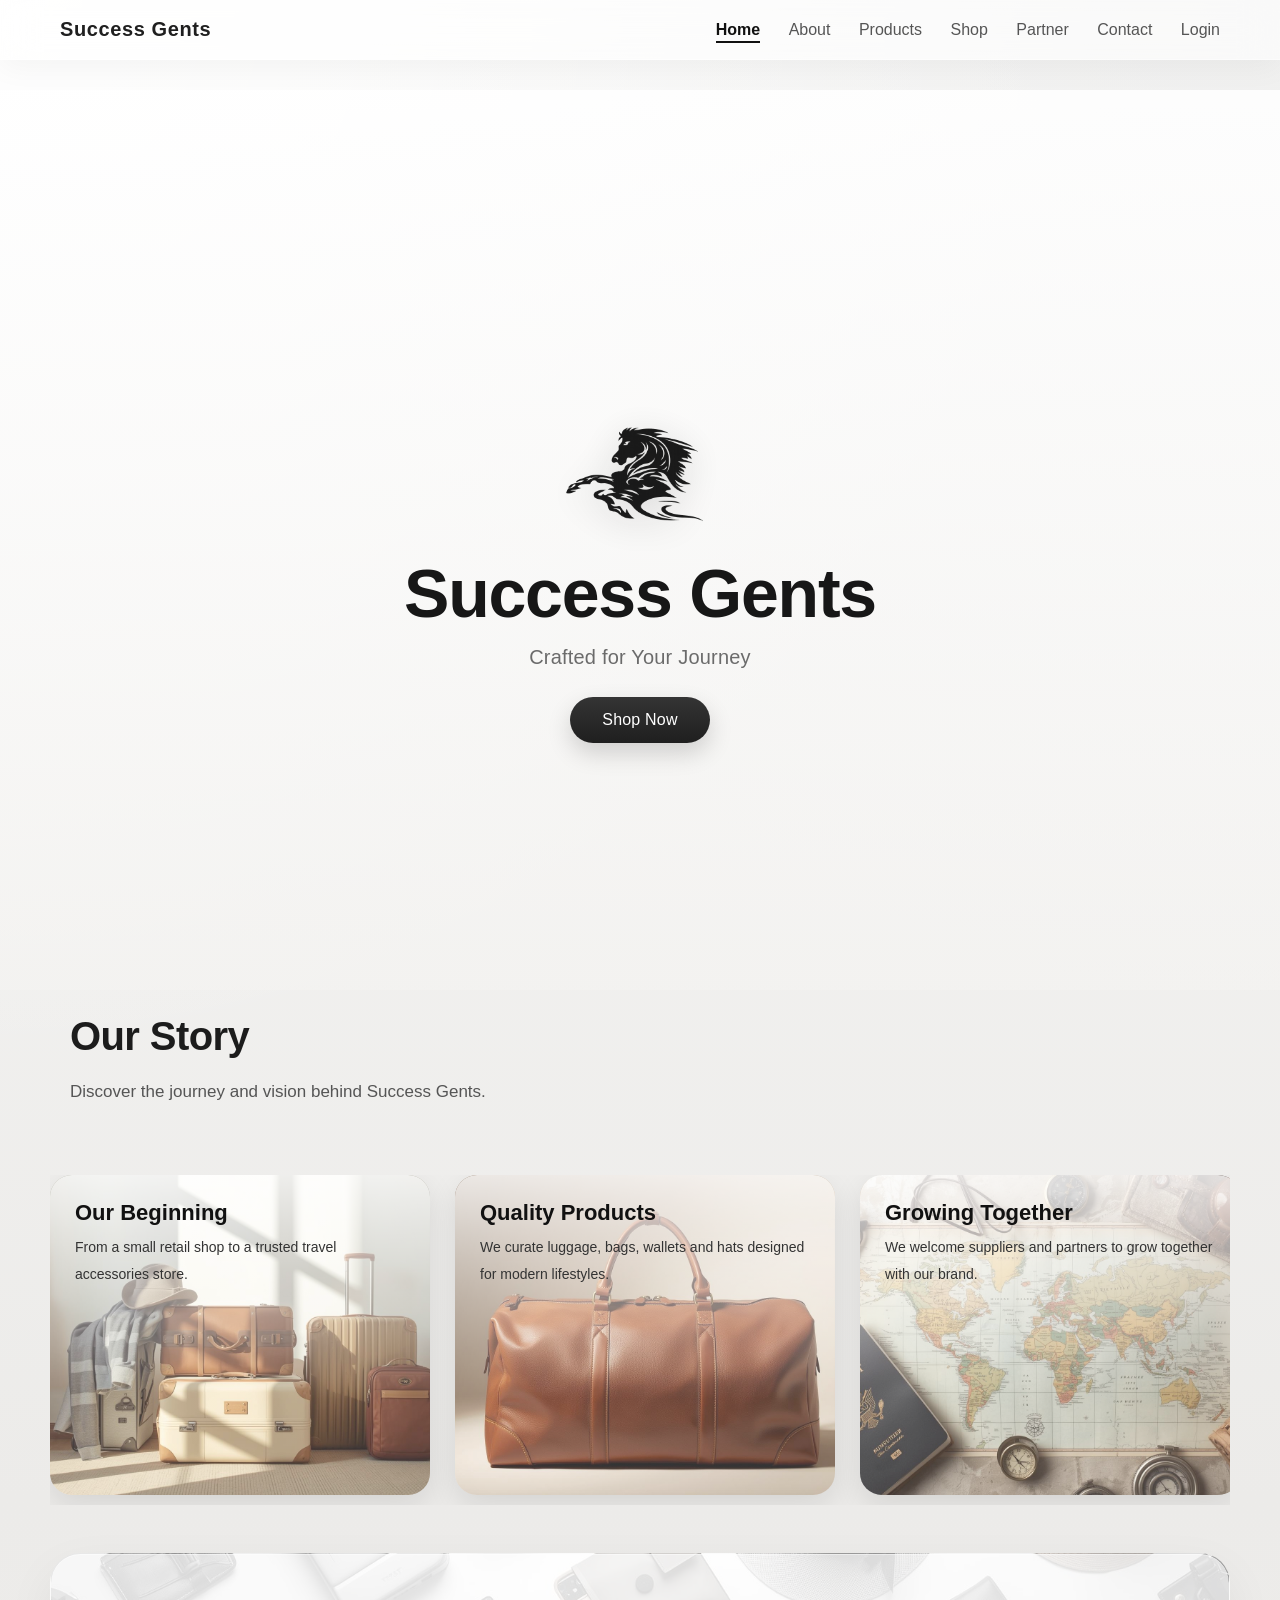
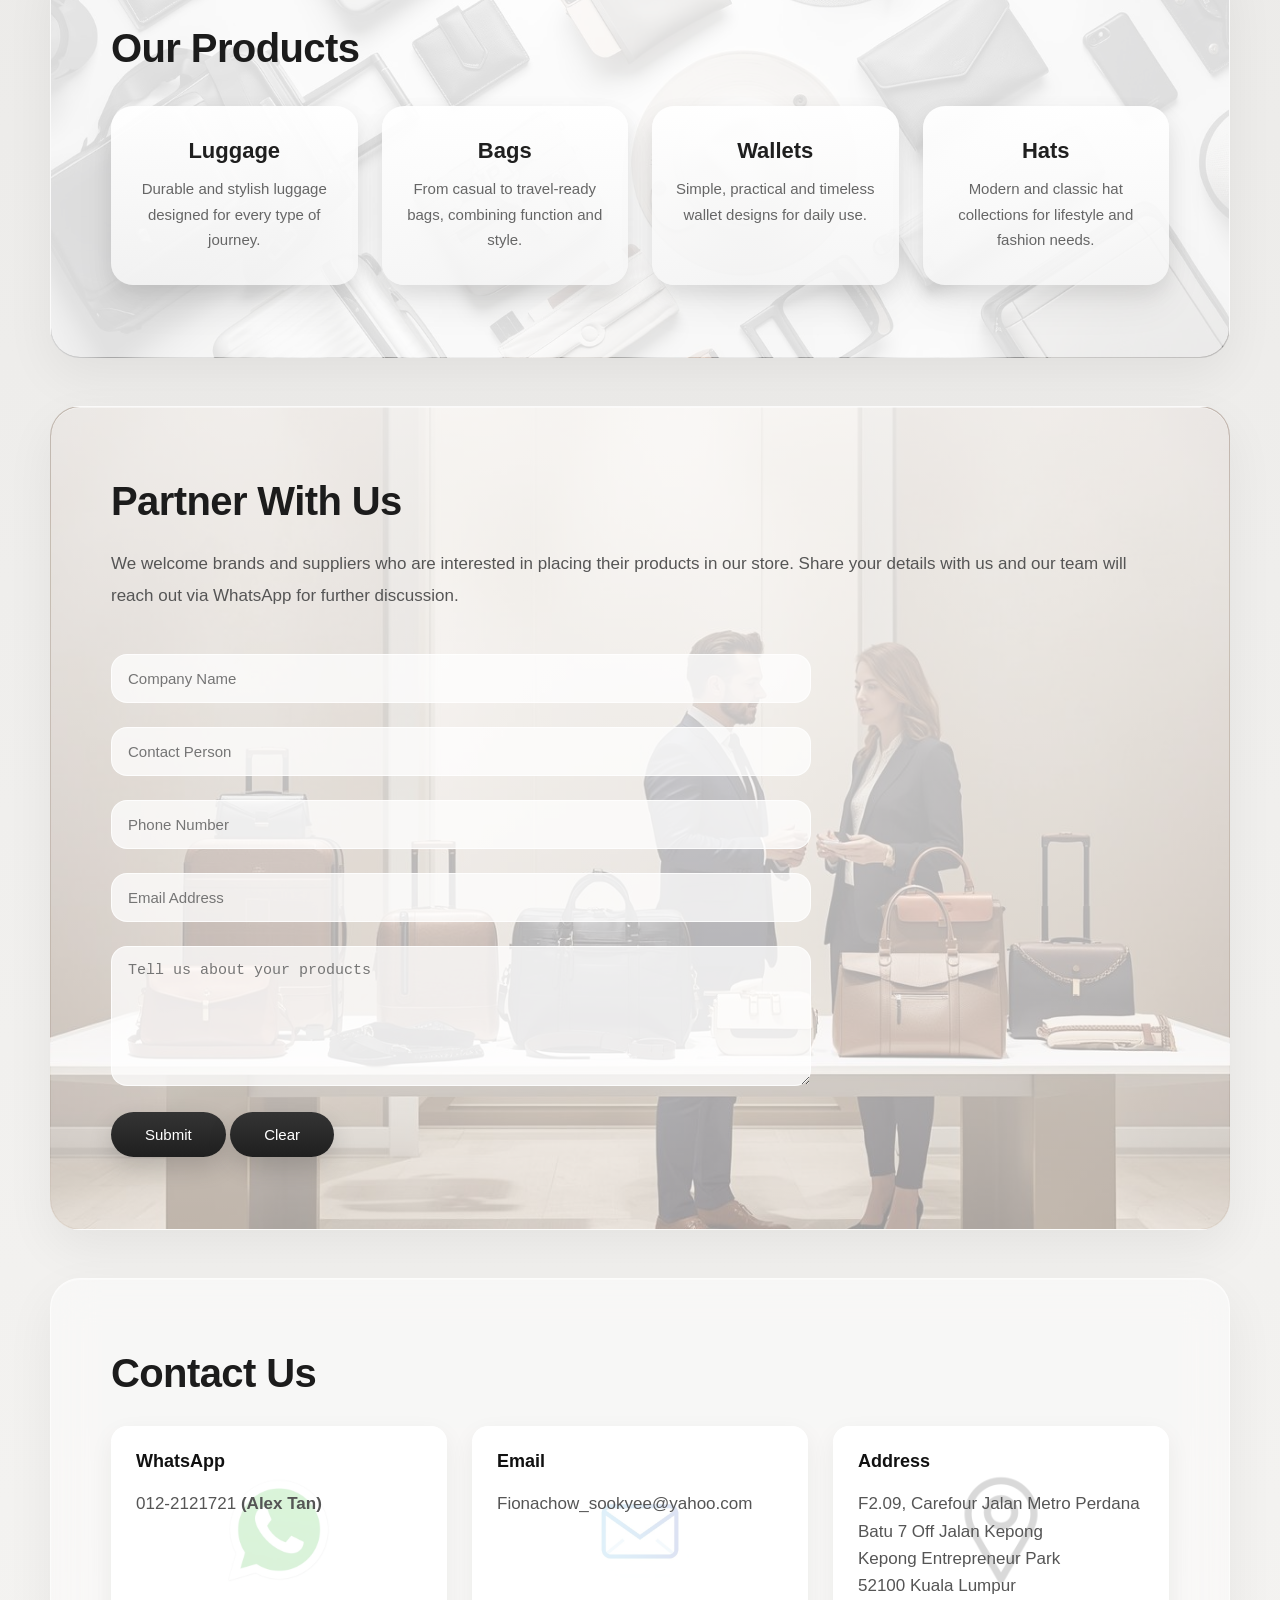
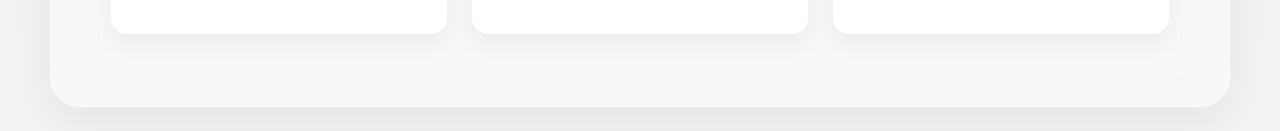
<file: index.html>
<!doctype html>
<html>
  <head>
    <title>Success Gents</title>
    <link rel="stylesheet" href="style.css" />
  </head>

  <body>
    <nav>
      <div class="logo">Success Gents</div>

      <div class="menu">
        <a href="#home">Home</a>
        <a href="#about">About</a>
        <a href="#products">Products</a>
        <a href="shop.html">Shop</a>
        <a href="#partner">Partner</a>
        <a href="#contact">Contact</a>
        <a href="login.html">Login</a>
      </div>
    </nav>

    <!-- HERO -->

    <section id="home" class="hero">
      <img src="logo.png" class="hero-logo" />

      <h1>Success Gents</h1>
      <p>Crafted for Your Journey</p>

      <a href="shop.html" class="shop-btn">Shop Now</a>
    </section>

    <!-- ABOUT -->

    <section id="about" class="section">
      <div class="about-container">
        <div class="about-header">
          <h2>Our Story</h2>
          <p>Discover the journey and vision behind Success Gents.</p>
        </div>

        <div class="about-slider">
          <div class="about-track">
            <!-- card 1 -->
            <div class="about-card">
              <img src="about1.jpg" />
              <div class="card-text">
                <h3>Our Beginning</h3>
                <p>
                  From a small retail shop to a trusted travel accessories
                  store.
                </p>
              </div>
            </div>

            <!-- card 2 -->
            <div class="about-card">
              <img src="about2.jpg" />
              <div class="card-text">
                <h3>Quality Products</h3>
                <p>
                  We curate luggage, bags, wallets and hats designed for modern
                  lifestyles.
                </p>
              </div>
            </div>

            <!-- card 3 -->
            <div class="about-card">
              <img src="about3.jpg" />
              <div class="card-text">
                <h3>Growing Together</h3>
                <p>
                  We welcome suppliers and partners to grow together with our
                  brand.
                </p>
              </div>
            </div>

            <!-- card 4 -->
            <div class="about-card">
              <img src="about4.jpg" />
              <div class="card-text">
                <h3>Customer Experience</h3>
                <p>Discover quality travel essentials in our store.</p>
              </div>
            </div>
          </div>
        </div>
      </div>
    </section>

    <!-- PRODUCTS -->

    <section id="products" class="section">
      <div class="glass-container">
        <h2>Our Products</h2>

        <div class="products">
          <div class="card">
            <h3>Luggage</h3>
            <p>
              Durable and stylish luggage designed for every type of journey.
            </p>
          </div>

          <div class="card">
            <h3>Bags</h3>
            <p>
              From casual to travel-ready bags, combining function and style.
            </p>
          </div>

          <div class="card">
            <h3>Wallets</h3>
            <p>Simple, practical and timeless wallet designs for daily use.</p>
          </div>

          <div class="card">
            <h3>Hats</h3>
            <p>
              Modern and classic hat collections for lifestyle and fashion
              needs.
            </p>
          </div>
        </div>
      </div>
    </section>

    <!-- PARTNER -->

    <section id="partner" class="section">
      <div class="glass-container">
        <h2>Partner With Us</h2>

        <p>
          We welcome brands and suppliers who are interested in placing their
          products in our store. Share your details with us and our team will
          reach out via WhatsApp for further discussion.
        </p>

        <form action="https://formspree.io/f/xnjgpqqj" method="POST">
          <input
            type="text"
            name="company"
            placeholder="Company Name"
            required
          />

          <input
            type="text"
            name="contact"
            placeholder="Contact Person"
            required
          />

          <input type="tel" name="phone" placeholder="Phone Number" required />

          <input type="email" name="email" placeholder="Email Address" />

          <textarea
            name="product"
            placeholder="Tell us about your products"
          ></textarea>
          <button type="submit">Submit</button>
          <button type="button" id="clearForm" onclick="this.form.reset()">
            Clear
          </button>
        </form>
      </div>
    </section>
    <!-- CONTACT -->

    <section id="contact" class="section">
      <div class="glass-container">
        <h2>Contact Us</h2>

        <div class="contact-grid">
          <div class="contact-card whatsapp">
            <h3>WhatsApp</h3>
            <p>012-2121721 <b>(Alex Tan)</b></p>
          </div>

          <div class="contact-card email">
            <h3>Email</h3>
            <p>Fionachow_sookyee@yahoo.com</p>
          </div>

          <div class="contact-card address">
            <h3>Address</h3>
            <p>
              F2.09, Carefour Jalan Metro Perdana<br />
              Batu 7 Off Jalan Kepong<br />
              Kepong Entrepreneur Park<br />
              52100 Kuala Lumpur
            </p>
          </div>
        </div>
      </div>
    </section>

    <script src="script.js"></script>
  </body>
</html>
</file>
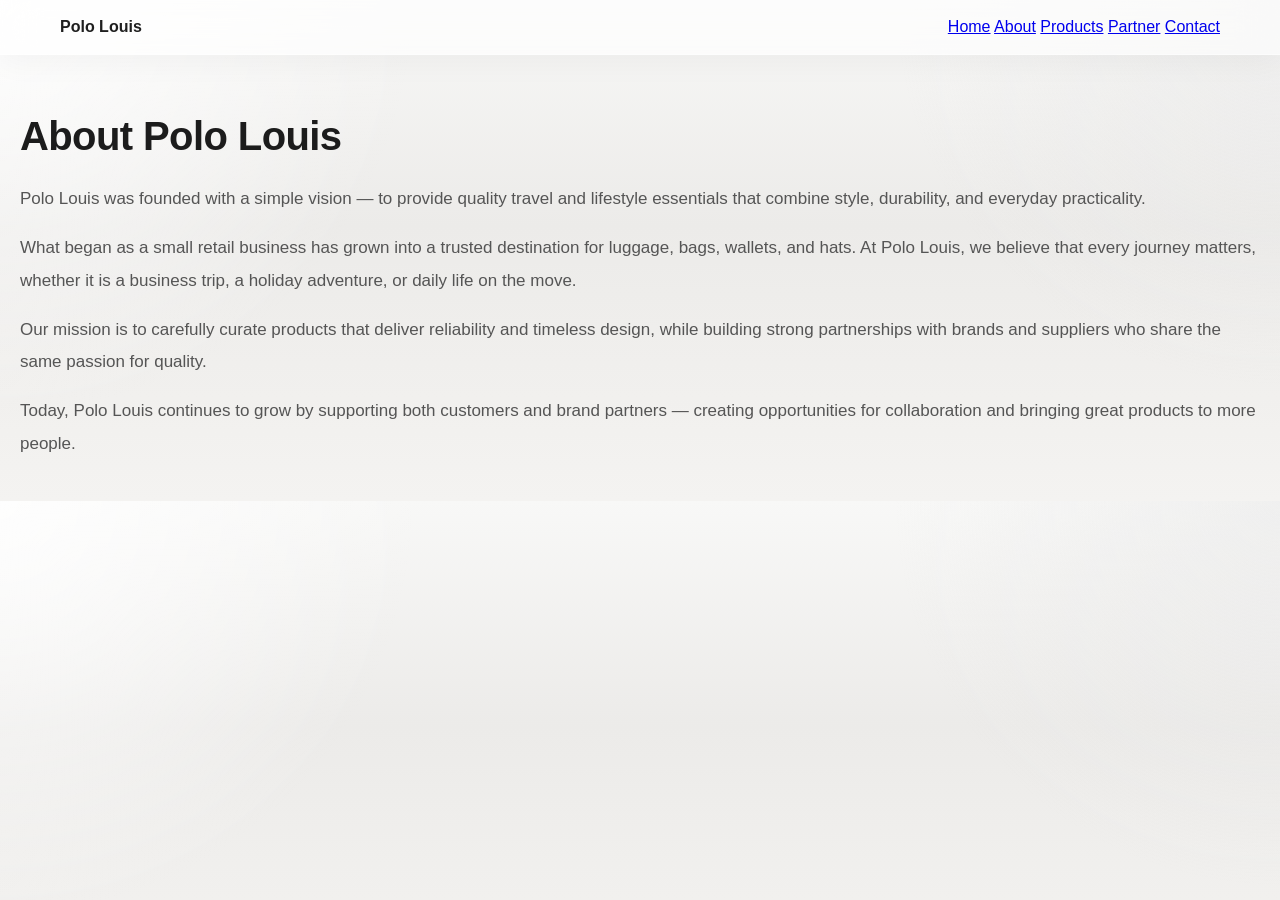
<file: about.html>
<!doctype html>
<html>
  <head>
    <title>About Us - Polo Louis</title>
    <link rel="stylesheet" href="style.css" />
  </head>

  <body>
    <nav>
      <div><strong>Polo Louis</strong></div>

      <div>
        <a href="index.html">Home</a>
        <a href="about.html">About</a>
        <a href="products.html">Products</a>
        <a href="partner.html">Partner</a>
        <a href="contact.html">Contact</a>
      </div>
    </nav>

    <div class="section">
      <h2>About Polo Louis</h2>

      <p>
        Polo Louis was founded with a simple vision — to provide quality travel
        and lifestyle essentials that combine style, durability, and everyday
        practicality.
      </p>

      <p>
        What began as a small retail business has grown into a trusted
        destination for luggage, bags, wallets, and hats. At Polo Louis, we
        believe that every journey matters, whether it is a business trip, a
        holiday adventure, or daily life on the move.
      </p>

      <p>
        Our mission is to carefully curate products that deliver reliability and
        timeless design, while building strong partnerships with brands and
        suppliers who share the same passion for quality.
      </p>

      <p>
        Today, Polo Louis continues to grow by supporting both customers and
        brand partners — creating opportunities for collaboration and bringing
        great products to more people.
      </p>
    </div>
    <script src="script.js"></script>
  </body>
</html>
</file>
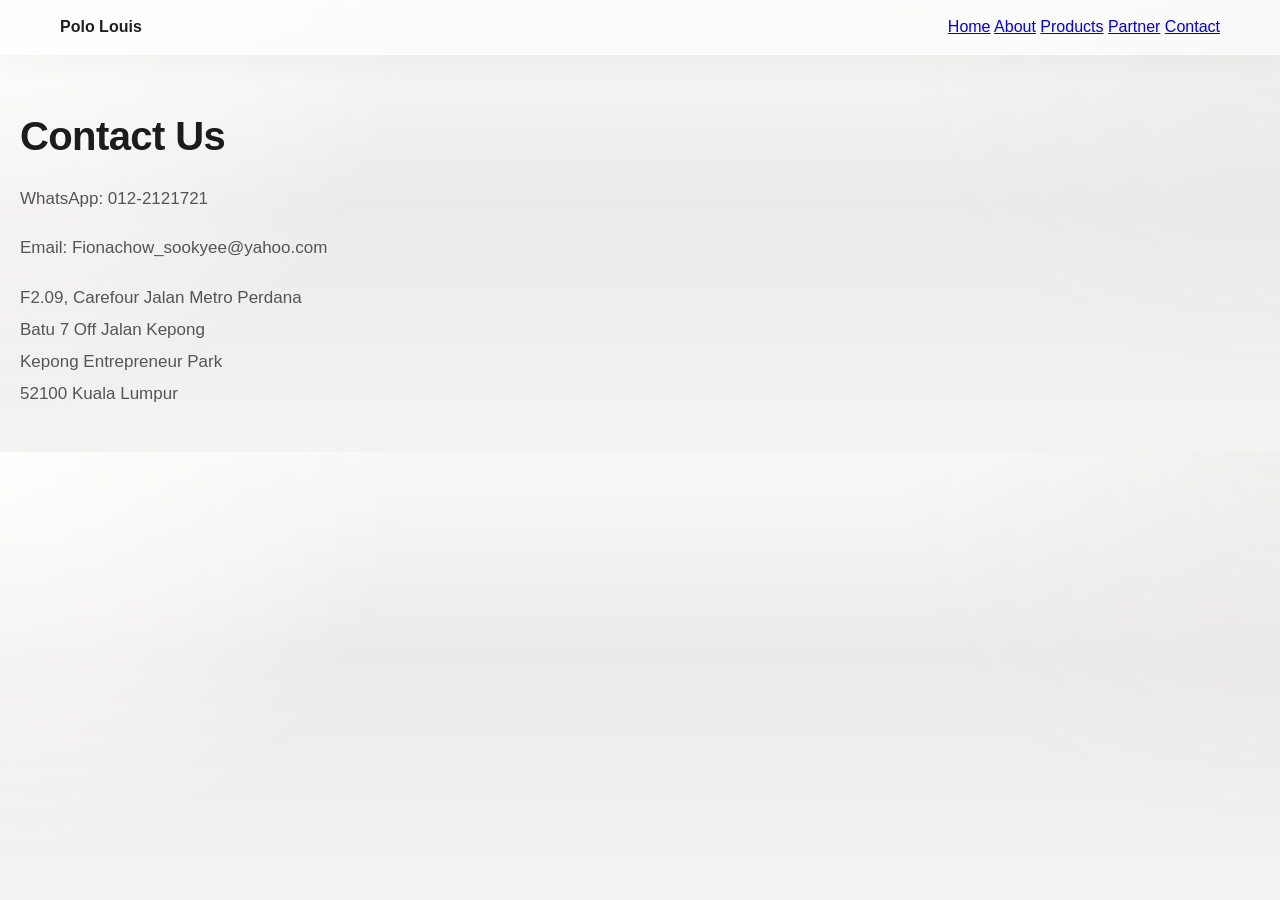
<file: contact.html>
<!doctype html>
<html>
  <head>
    <title>Contact</title>
    <link rel="stylesheet" href="style.css" />
  </head>

  <body>
    <nav>
      <div><strong>Polo Louis</strong></div>

      <div>
        <a href="index.html">Home</a>
        <a href="about.html">About</a>
        <a href="products.html">Products</a>
        <a href="partner.html">Partner</a>
        <a href="contact.html">Contact</a>
      </div>
    </nav>

    <div class="section">
      <h2>Contact Us</h2>

      <p>WhatsApp: 012-2121721</p>

      <p>Email: Fionachow_sookyee@yahoo.com</p>

      <p>
        F2.09, Carefour Jalan Metro Perdana<br />
        Batu 7 Off Jalan Kepong<br />
        Kepong Entrepreneur Park<br />
        52100 Kuala Lumpur
      </p>
    </div>
    <script src="script.js"></script>
  </body>
</html>
</file>
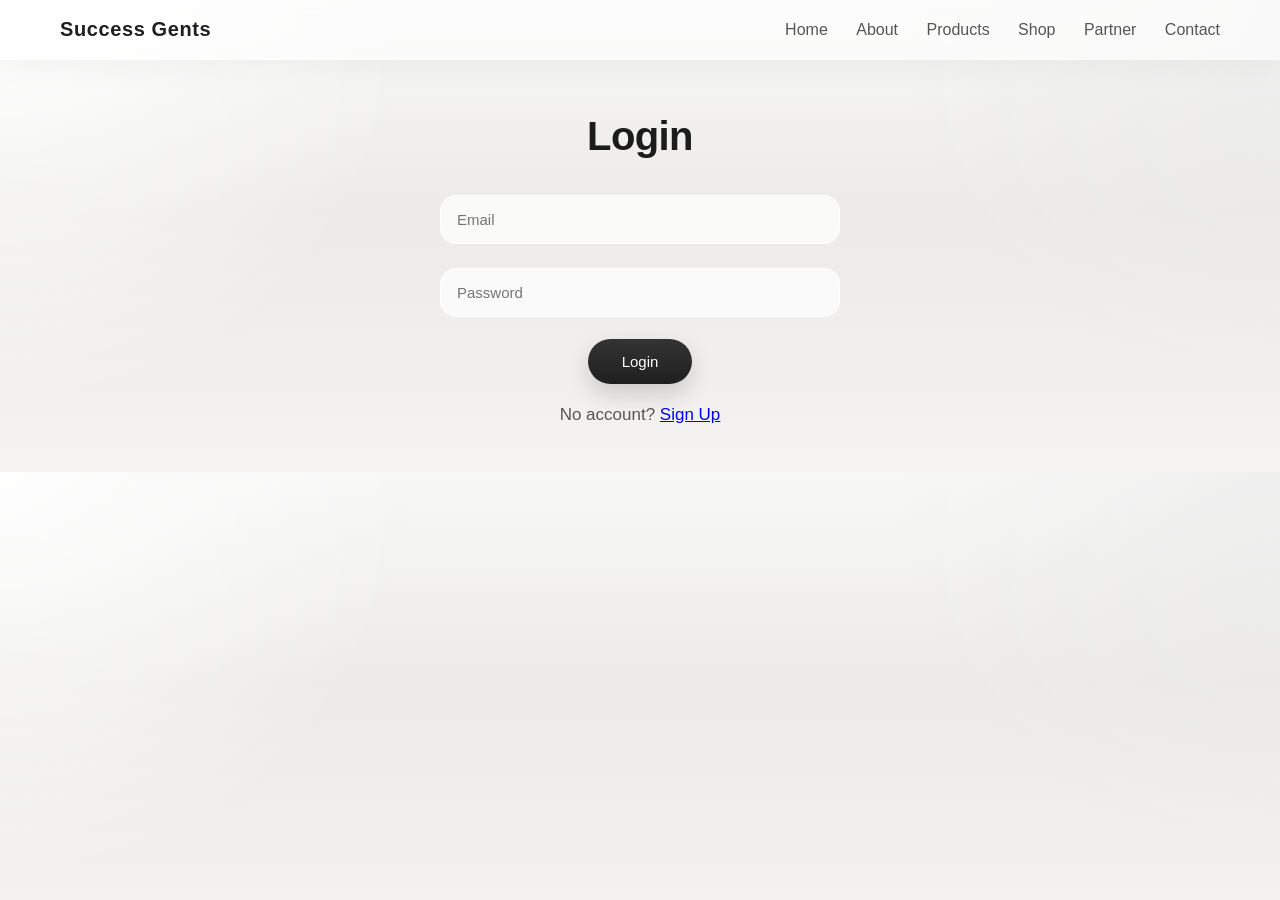
<file: login.html>
<!doctype html>
<html>
  <head>
    <title>Login | Success Gents</title>

    <link rel="stylesheet" href="style.css" />
  </head>

  <body>
    <!-- NAVBAR -->

    <nav>
      <div class="logo">Success Gents</div>

      <div class="menu">
        <a href="index.html#home">Home</a>
        <a href="index.html#about">About</a>
        <a href="index.html#products">Products</a>
        <a href="shop.html">Shop</a>
        <a href="index.html#partner">Partner</a>
        <a href="index.html#contact">Contact</a>
      </div>
    </nav>

    <!-- LOGIN SECTION -->

    <section class="section">
      <div style="max-width: 400px; margin: auto; text-align: center">
        <h2>Login</h2>

        <input id="email" placeholder="Email" />

        <input id="password" type="password" placeholder="Password" />

        <button onclick="login()">Login</button>

        <p style="margin-top: 15px">
          No account? <a href="signup.html">Sign Up</a>
        </p>
      </div>
    </section>

    <script src="auth.js"></script>
  </body>
</html>
</file>
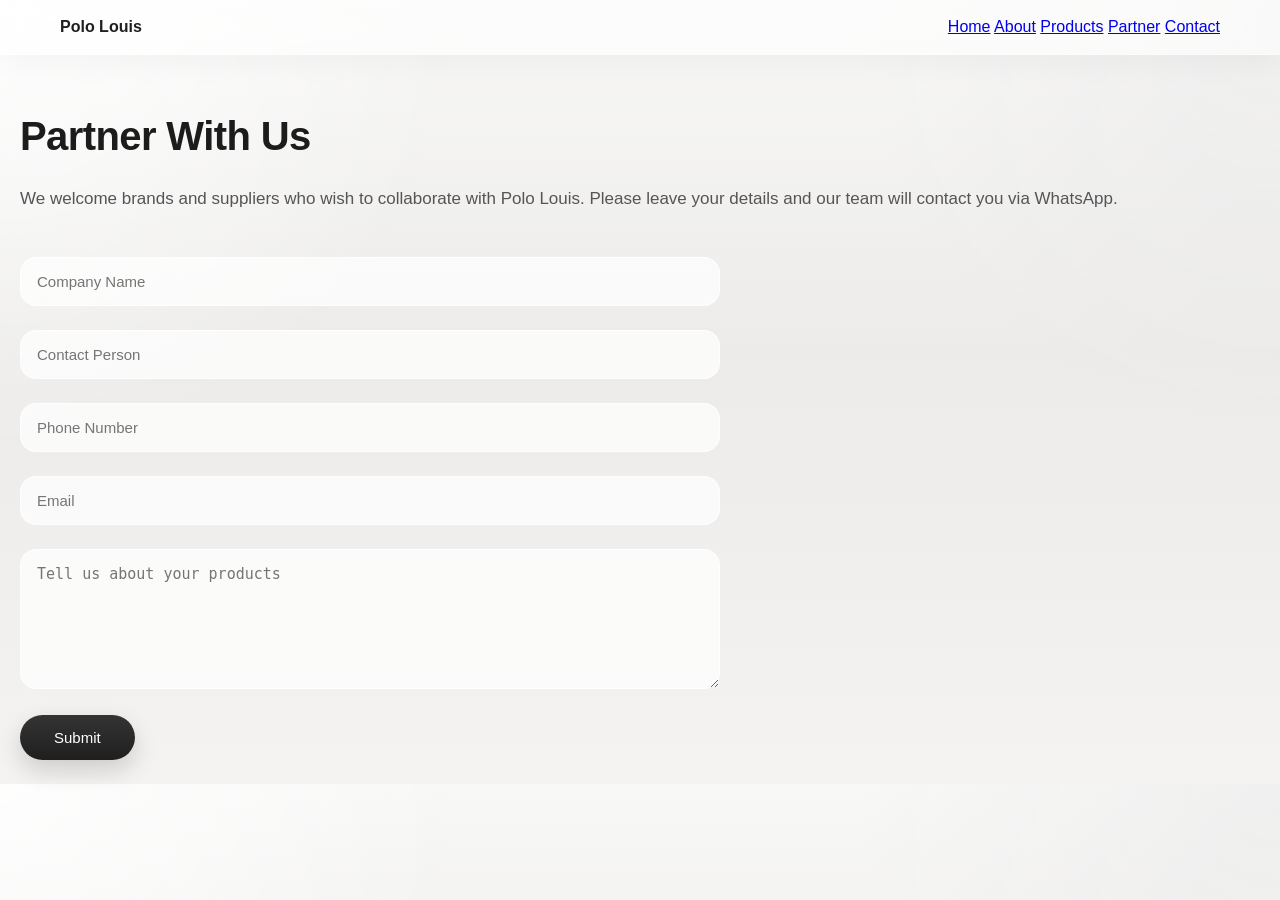
<file: partner.html>
<!doctype html>
<html>
  <head>
    <title>Partner With Us</title>
    <link rel="stylesheet" href="style.css" />
  </head>

  <body>
    <nav>
      <div><strong>Polo Louis</strong></div>

      <div>
        <a href="index.html">Home</a>
        <a href="about.html">About</a>
        <a href="products.html">Products</a>
        <a href="partner.html">Partner</a>
        <a href="contact.html">Contact</a>
      </div>
    </nav>

    <div class="section">
      <h2>Partner With Us</h2>

      <p>
        We welcome brands and suppliers who wish to collaborate with Polo Louis.
        Please leave your details and our team will contact you via WhatsApp.
      </p>

      <form>
        <input type="text" placeholder="Company Name" required />

        <input type="text" placeholder="Contact Person" required />

        <input type="tel" placeholder="Phone Number" />

        <input type="email" placeholder="Email" />

        <textarea placeholder="Tell us about your products"></textarea>

        <button type="submit">Submit</button>
      </form>
    </div>
    <script src="script.js"></script>
  </body>
</html>
</file>
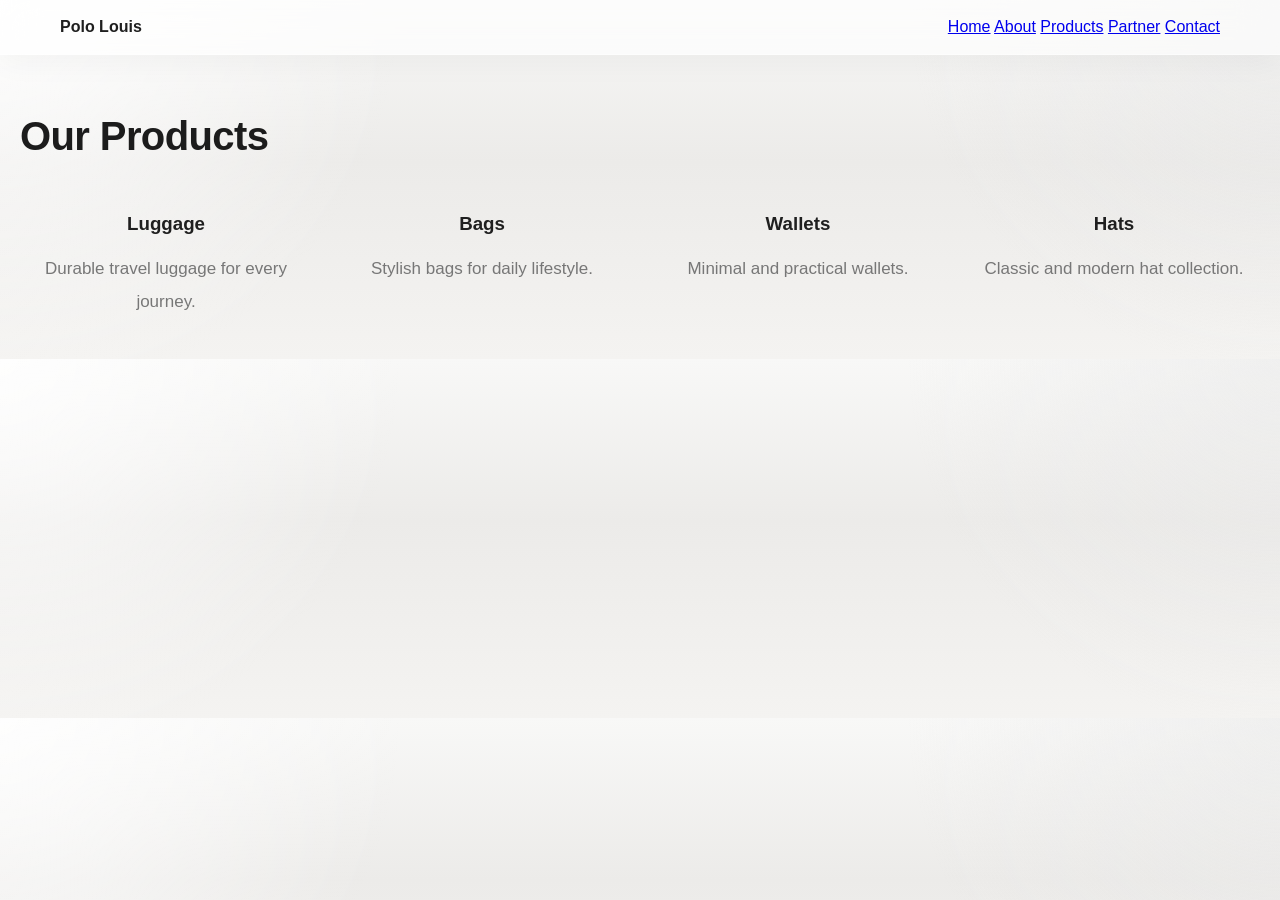
<file: products.html>
<!doctype html>
<html>
  <head>
    <title>Products</title>
    <link rel="stylesheet" href="style.css" />
  </head>

  <body>
    <nav>
      <div><strong>Polo Louis</strong></div>

      <div>
        <a href="index.html">Home</a>
        <a href="about.html">About</a>
        <a href="products.html">Products</a>
        <a href="partner.html">Partner</a>
        <a href="contact.html">Contact</a>
      </div>
    </nav>

    <div class="section">
      <h2>Our Products</h2>

      <div class="products">
        <div class="product-card">
          <h3>Luggage</h3>
          <p>Durable travel luggage for every journey.</p>
        </div>

        <div class="product-card">
          <h3>Bags</h3>
          <p>Stylish bags for daily lifestyle.</p>
        </div>

        <div class="product-card">
          <h3>Wallets</h3>
          <p>Minimal and practical wallets.</p>
        </div>

        <div class="product-card">
          <h3>Hats</h3>
          <p>Classic and modern hat collection.</p>
        </div>
      </div>
    </div>
    <script src="script.js"></script>
  </body>
</html>
</file>
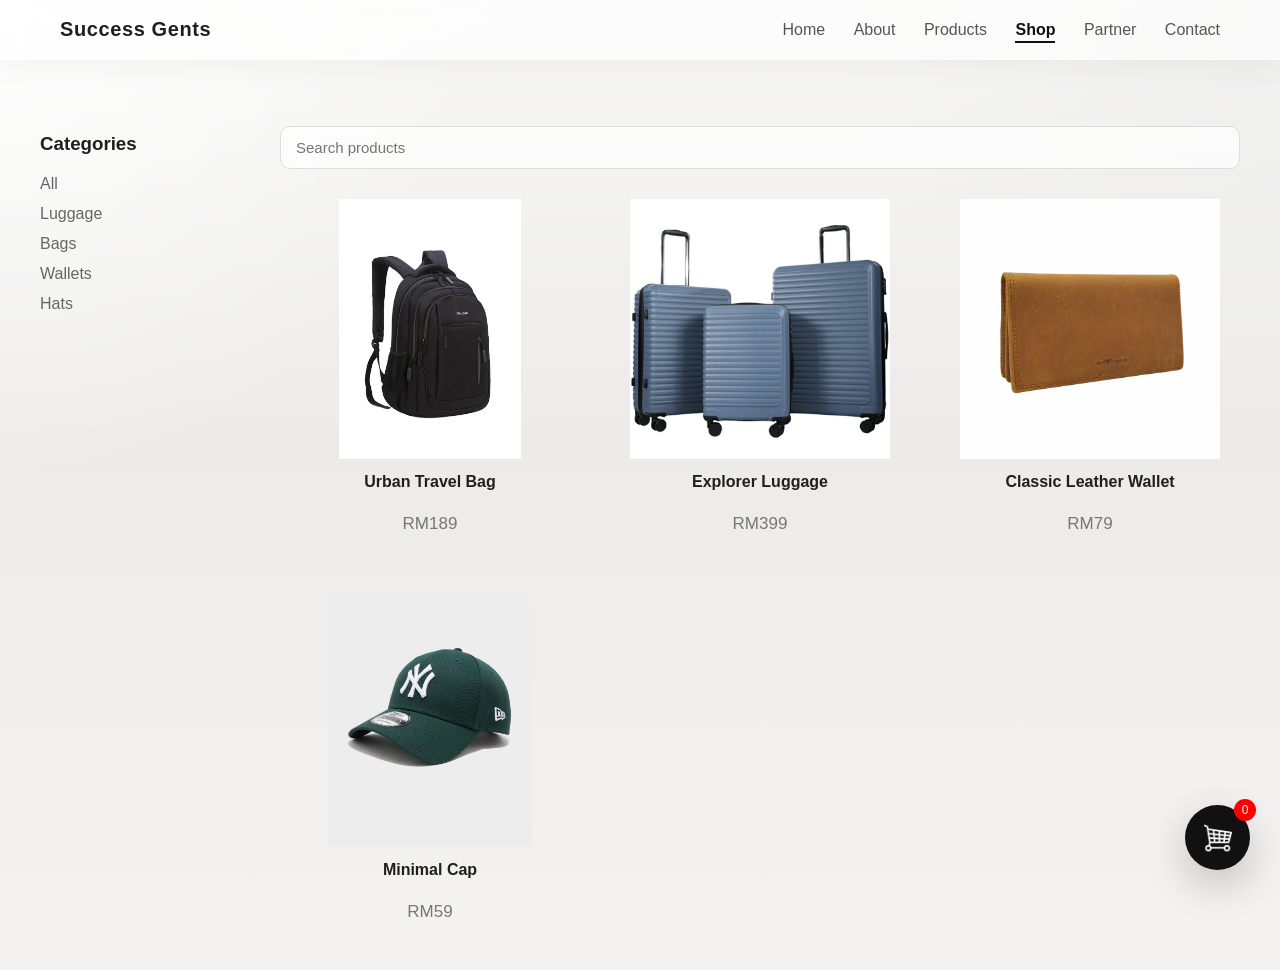
<file: shop.html>
<!doctype html>
<html>
  <head>
    <title>Shop | Success Gents</title>
    <link rel="stylesheet" href="style.css" />
  </head>

  <body>
    <nav>
      <div class="logo">Success Gents</div>

      <div class="menu">
        <a href="index.html#home">Home</a>
        <a href="index.html#about">About</a>
        <a href="index.html#products">Products</a>
        <a href="shop.html" class="active">Shop</a>
        <a href="index.html#partner">Partner</a>
        <a href="index.html#contact">Contact</a>
      </div>
    </nav>

    <section class="section">
      <div class="shop-container">
        <!-- LEFT CATEGORY -->

        <div class="categories">
          <h3>Categories</h3>

          <ul>
            <li data-category="all">All</li>
            <li data-category="luggage">Luggage</li>
            <li data-category="bags">Bags</li>
            <li data-category="wallets">Wallets</li>
            <li data-category="hats">Hats</li>
          </ul>
        </div>

        <!-- RIGHT PRODUCTS -->

        <div class="shop-right">
          <input type="text" id="search" placeholder="Search products" />

          <div class="product-grid">
            <!-- PRODUCT -->

            <div
              class="product-card"
              data-category="bags"
              data-size="false"
              data-color="true"
              data-colors="black,grey,silver"
            >
              <img src="bag1.jpg" />
              <h4>Urban Travel Bag</h4>
              <p>RM189</p>
            </div>

            <div
              class="product-card"
              data-category="luggage"
              data-size="true"
              data-color="false"
            >
              <img src="luggage1.jpg" />
              <h4>Explorer Luggage</h4>
              <p>RM399</p>
            </div>

            <div
              class="product-card"
              data-category="wallets"
              data-size="false"
              data-color="true"
              data-colors="lightbrown,darkbrown,black"
            >
              <img src="wallet1.jpg" />
              <h4>Classic Leather Wallet</h4>
              <p>RM79</p>
            </div>

            <div
              class="product-card"
              data-category="hats"
              data-size="false"
              data-color="true"
              data-colors="cyan,white,brown,black"
            >
              <img src="hat1.jpg" />
              <h4>Minimal Cap</h4>
              <p>RM59</p>
            </div>
          </div>
        </div>
      </div>
    </section>

    <!-- PRODUCT POPUP -->

    <div class="product-modal" id="productModal">
      <div class="modal-content">
        <span class="close">&times;</span>

        <div class="modal-grid">
          <!-- IMAGE -->

          <div class="modal-image">
            <img id="modalImg" />
          </div>

          <!-- INFO -->

          <div class="modal-info">
            <h2 id="modalTitle"></h2>

            <p id="modalPrice"></p>

            <!-- SIZE -->

            <div id="sizeBlock">
              <label>Size</label>

              <div class="size-options">
                <button data-price="399">20"</button>

                <button data-price="459">24"</button>

                <button data-price="519">28"</button>
              </div>
            </div>
            <!-- COLOR -->

            <div id="colorBlock">
              <label>Color</label>

              <div class="color-options"></div>
            </div>

            <!-- QUANTITY -->

            <label>Quantity</label>

            <div class="quantity">
              <input type="number" value="1" min="1" />
            </div>

            <button class="add-cart">Add to Cart</button>

            <p id="cartError"></p>
          </div>
        </div>
      </div>
    </div>

    <script src="shop.js"></script>
    <div class="floating-cart" id="floatingCart">
      <img src="cart.png" />

      <span id="cartCount">0</span>
    </div>

    <div class="cart-modal" id="cartModal">
      <div class="cart-box">
        <div class="cart-header">
          <h2>Your Cart</h2>

          <span id="closeCart">✕</span>
        </div>

        <div id="cartItems"></div>

        <div class="cart-total">
          <h3>Total: RM<span id="cartTotal">0</span></h3>
        </div>

        <button id="checkoutBtn">Checkout</button>
      </div>
    </div>
  </body>
</html>
</file>
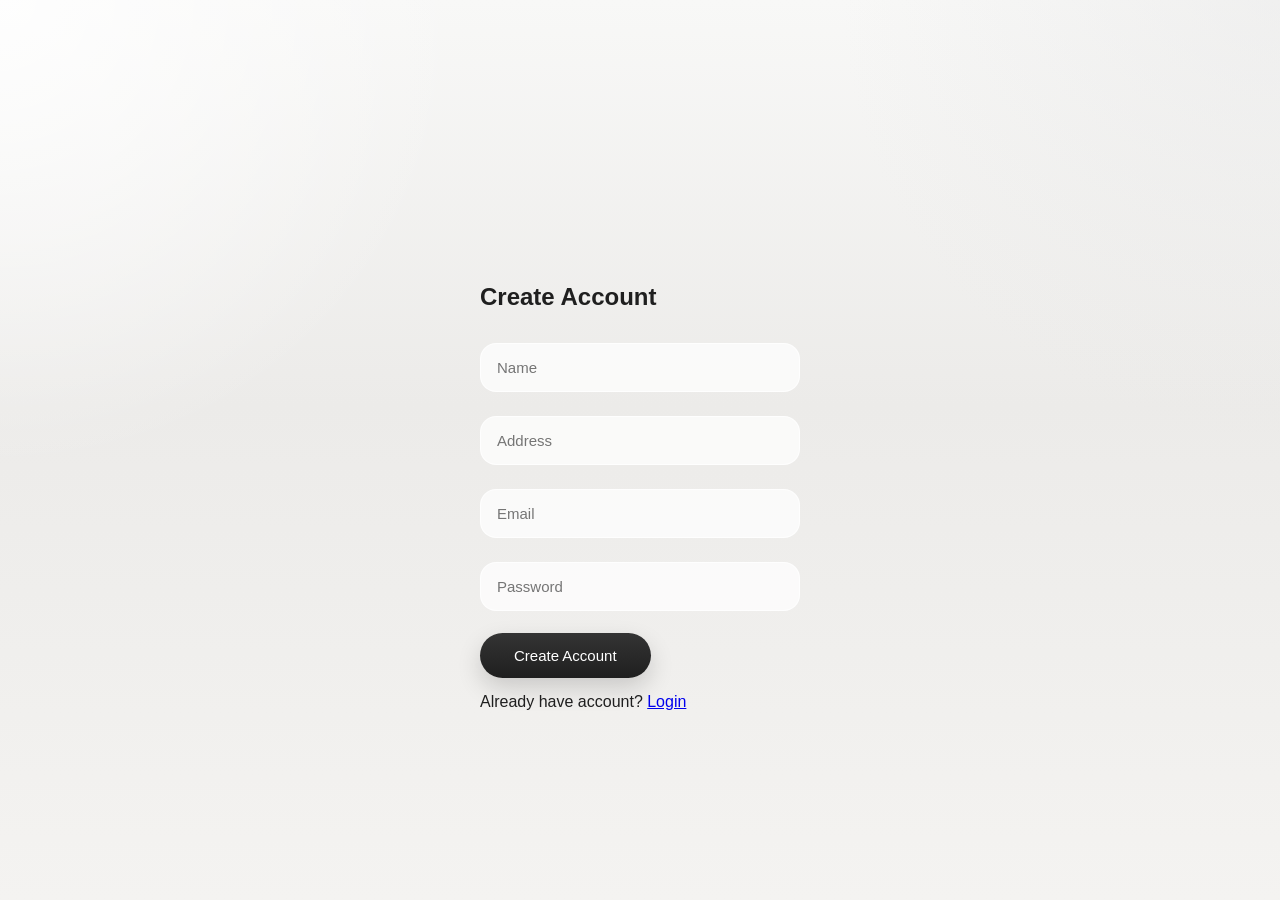
<file: signup.html>
<!doctype html>
<html>
  <head>
    <title>Sign Up | Success Gents</title>
    <link rel="stylesheet" href="style.css" />
  </head>

  <body
    style="
      display: flex;
      justify-content: center;
      align-items: center;
      height: 100vh;
    "
  >
    <div style="width: 320px">
      <h2>Create Account</h2>

      <input id="name" placeholder="Name" />

      <input id="address" placeholder="Address" />

      <input id="email" placeholder="Email" />

      <input id="password" type="password" placeholder="Password" />

      <button onclick="signup()">Create Account</button>

      <p style="margin-top: 15px">
        Already have account? <a href="login.html">Login</a>
      </p>
    </div>

    <script src="auth.js"></script>
  </body>
</html>
</file>
<file: style.css>
html{
  scroll-behavior:smooth;
}

*{
  box-sizing:border-box;
}

body{
  margin:0;
  padding-top:90px;
  font-family:-apple-system,BlinkMacSystemFont,"Segoe UI",Roboto,sans-serif;
  color:#1f1f1f;
  background:
    radial-gradient(circle at top left, rgba(255,255,255,0.85) 0%, rgba(255,255,255,0) 30%),
    radial-gradient(circle at top right, rgba(230,230,230,0.45) 0%, rgba(230,230,230,0) 28%),
    linear-gradient(180deg,#f8f8f7 0%, #ecebe9 45%, #f4f3f1 100%);
  overflow-x:hidden;
}

nav{
  position:fixed;
  top:0;
  left:0;
  width:100%;
  display:flex;
  justify-content:space-between;
  align-items:center;
  padding:18px 60px;
  background:rgba(255,255,255,0.62);
  backdrop-filter:blur(18px);
  -webkit-backdrop-filter:blur(18px);
  border-bottom:1px solid rgba(255,255,255,0.45);
  box-shadow:0 8px 30px rgba(0,0,0,0.04);
  z-index:1000;
}

.logo{
  font-size:20px;
  font-weight:600;
  letter-spacing:0.6px;
  color:#1f1f1f;
}

.menu a{
  margin-left:24px;
  text-decoration:none;
  color:#555;
  font-weight:500;
  transition:all 0.3s ease;
}

.menu a:hover{
  color:#111;
  opacity:1;
}

.hero{
  min-height:100vh;
  display:flex;
  flex-direction:column;
  justify-content:center;
  align-items:center;
  text-align:center;
  padding:120px 20px 60px;
  background:
    linear-gradient(180deg, rgba(255,255,255,0.88) 0%, rgba(244,243,241,0.72) 100%);
}

.hero h1{
  font-size:68px;
  margin:0 0 14px;
  font-weight:700;
  letter-spacing:-1.2px;
  color:#171717;
}

.hero p{
  font-size:20px;
  color:#6b6b6b;
  margin:0;
  letter-spacing:0.2px;
}

.section{
  padding:24px 20px;
}

.glass-container{
  max-width:1180px;
  margin:0 auto;
  padding:72px 60px;
  border-radius:30px;
  background:rgba(255,255,255,0.42);
  backdrop-filter:blur(22px);
  -webkit-backdrop-filter:blur(22px);
  border:1px solid rgba(255,255,255,0.55);
  box-shadow:
    0 18px 50px rgba(0,0,0,0.06),
    inset 0 1px 0 rgba(255,255,255,0.45);
}

.section h2{
  font-size:40px;
  margin-top:0;
  margin-bottom:24px;
  letter-spacing:-0.6px;
  color:#1c1c1c;
}

.section p{
  font-size:17px;
  line-height:1.9;
  color:#555;
}

.products{
  display:grid;
  grid-template-columns:repeat(4,1fr);
  gap:24px;
  margin-top:35px;
}

.card{

background:linear-gradient(180deg, rgba(255,255,255,0.95) 0%, rgba(245,245,245,0.85) 100%);

border-radius:22px;

padding:32px 24px;

text-align:center;

transition:transform 0.35s ease, box-shadow 0.35s ease;

box-shadow:
0 8px 20px rgba(0,0,0,0.08),
0 20px 40px rgba(0,0,0,0.06);

}

.card:hover{
  transform:translateY(-8px);
  box-shadow:0 18px 40px rgba(0,0,0,0.08);
  border-color:rgba(220,220,220,0.9);
}

.card h3{
  margin-top:0;
  margin-bottom:12px;
  font-size:22px;
  color:#1f1f1f;
}

.card p{
  margin:0;
  font-size:15px;
  line-height:1.7;
  color:#666;
}

form{
  max-width:700px;
  margin-top:30px;
}

input,
textarea{
  width:100%;
  padding:15px 16px;
  margin:12px 0;
  border-radius:16px;
  border:1px solid rgba(255,255,255,0.78);
  background:rgba(255,255,255,0.72);
  font-size:15px;
  color:#222;
  outline:none;
  transition:border-color 0.3s ease, box-shadow 0.3s ease, background 0.3s ease;
}

input:focus,
textarea:focus{
  border-color:rgba(180,180,180,0.85);
  box-shadow:0 0 0 4px rgba(255,255,255,0.35);
  background:rgba(255,255,255,0.88);
}

textarea{
  min-height:140px;
  resize:vertical;
}

button{
  margin-top:10px;
  padding:14px 34px;
  border:none;
  border-radius:999px;
  background:linear-gradient(180deg,#343434 0%, #1f1f1f 100%);
  color:white;
  font-size:15px;
  font-weight:500;
  cursor:pointer;
  transition:all 0.3s ease;
  box-shadow:0 10px 24px rgba(0,0,0,0.16);
}

button:hover{
  background:linear-gradient(180deg,#242424 0%, #111 100%);
  transform:translateY(-2px);
}

#contact p{
  margin:10px 0;
}

/* scroll reveal */
.reveal{
  opacity:0;
  transform:translateY(60px);
  transition:opacity 0.9s ease, transform 0.9s ease;
}

.reveal.active{
  opacity:1;
  transform:translateY(0);
}

footer{
  text-align:center;
  padding:40px 20px 60px;
  color:#777;
  font-size:14px;
}

/* responsive */
@media (max-width:992px){
  nav{
    padding:16px 30px;
  }

  .glass-container{
    padding:52px 30px;
  }

  .products{
    grid-template-columns:repeat(2,1fr);
  }

  .hero h1{
    font-size:52px;
  }
}

@media (max-width:768px){
  nav{
    flex-direction:column;
    gap:10px;
    padding:14px 20px;
  }

  .menu{
    display:flex;
    flex-wrap:wrap;
    justify-content:center;
  }

  .menu a{
    margin:6px 10px;
  }

  .hero h1{
    font-size:40px;
  }

  .hero p{
    font-size:17px;
  }

  .section h2{
    font-size:30px;
  }

  .products{
    grid-template-columns:1fr;
  }

  .glass-container{
    padding:40px 22px;
    border-radius:24px;
  }
}

.hero-logo{
width:250px;
margin-bottom:-10px;
opacity:0.9;
filter:drop-shadow(0 8px 20px rgba(0,0,0,0.15));
}

/* ABOUT SLIDER */

.about-header{
max-width:1180px;
margin:auto;
padding:0 20px 30px 20px;
}

.about-header h2{
font-size:40px;
margin-bottom:10px;
}

.about-slider{

overflow-x:auto;
scroll-snap-type:x mandatory;
scroll-behavior:smooth;

margin-top:30px;

padding-bottom:10px;

scrollbar-width:none;
-ms-overflow-style:none;

}

.about-slider::-webkit-scrollbar{
display:none;
}

.about-track{
display:flex;
gap:25px;
margin-left:40px;
}

.about-card{

position:relative;

min-width:380px;

height:320px;

border-radius:22px;

overflow:hidden;

box-shadow:0 10px 30px rgba(0,0,0,0.1);

scroll-snap-align:start;

}

.about-card img{

position:absolute;

top:0;
left:0;

width:100%;
height:100%;

object-fit:cover;

}

.card-text{

position:absolute;

top:0;

left:0;

padding:25px;

color:#111;

z-index:2;

}

.card-text h3{

margin:0 0 8px 0;

font-size:22px;

}

.card-text p{

margin:0;

font-size:14px;

color:#333;

opacity:1;

}
.about-card::after{

content:"";

position:absolute;

top:0;
left:0;

width:100%;
height:100%;

background:linear-gradient(
180deg,
rgba(255,255,255,0.85) 0%,
rgba(255,255,255,0.2) 70%
);

}

/* hide horizontal scrollbar */

.about-slider{
overflow-x:auto;
scroll-snap-type:x mandatory;
scroll-behavior:smooth;

margin-top:20px;

padding-right:60px;

scrollbar-width:none;
-ms-overflow-style:none;
}
.about-slider::-webkit-scrollbar{
display:none;
}

.about-container{

max-width:1180px;
margin:auto;

}

#products .glass-container{

background-image:url("products-bg.jpg");

background-size:cover;

background-position:center;

background-repeat:no-repeat;

position:relative;

overflow:hidden;

}
#products .glass-container::before{

content:"";

position:absolute;

top:0;
left:0;

width:100%;
height:100%;

background:rgba(255,255,255,0.85);

z-index:0;

}
#products .glass-container *{
position:relative;
z-index:1;
}

.contact-grid{

display:grid;
grid-template-columns:repeat(3,1fr);
gap:25px;

margin-top:30px;

}

.contact-card{

position:relative;

border-radius:16px;

padding:25px;

background:white;

box-shadow:0 8px 25px rgba(0,0,0,0.06);

transition:all 0.3s ease;

overflow:hidden;

}

.contact-card:hover{

transform:translateY(-5px);

box-shadow:0 15px 40px rgba(0,0,0,0.1);

}

.contact-card h3{

margin-top:0;

font-size:18px;

color:#111;

}

.contact-card p{

margin:10px 0 0;

color:#555;

line-height:1.6;

}

/* background icons */

.whatsapp{

background-image:url("whatsapp.jpg");
background-size:300px;
background-repeat:no-repeat;
background-position: center;

}

.email{

background-image:url("email.jpg");
background-size:500px;
background-repeat:no-repeat;
background-position:center;

}

.address{

background-image:url("map.png");
background-size:120px;
background-repeat:no-repeat;
background-position:center;

}

/* overlay */

.contact-card::before{

content:"";

position:absolute;

top:0;
left:0;

width:100%;
height:100%;

background:rgba(255,255,255,0.85);

border-radius:16px;

z-index:0;

}

.contact-card *{

position:relative;
z-index:1;

}

#partner .glass-container{
background-image:url("partner-bg.jpg");
background-size:cover;
background-position:center;
background-repeat:no-repeat;
position:relative;
overflow:hidden;
}

#partner .glass-container::before{
content:"";
position:absolute;
top:0;
left:0;
width:100%;
height:100%;
background:linear-gradient(
180deg,
rgba(255,255,255,0.85) 0%,
rgba(255,255,255,0.6) 100%
);
z-index:0;
}

#partner .glass-container *{
position:relative;
z-index:1;
}

.shop-btn{
  display:inline-block;
  margin-top:28px;
  padding:14px 32px;
  border-radius:999px;
  background:linear-gradient(180deg,#343434 0%, #1f1f1f 100%);
  color:white;
  text-decoration:none;
  font-size:16px;
  font-weight:500;
  letter-spacing:0.2px;
  box-shadow:0 10px 24px rgba(0,0,0,0.16);
  transition:all 0.3s ease;
}

.shop-btn:hover{
  background:linear-gradient(180deg,#242424 0%, #111 100%);
  transform:translateY(-2px);
}

/* SHOP PAGE */

.shop-container{
display:flex;
max-width:1200px;
margin:auto;
gap:40px;
}

/* CATEGORY */

.categories{
width:200px;
}

.categories h3{
margin-bottom:20px;
}

.categories ul{
list-style:none;
padding:0;
}

.categories li{
margin-bottom:12px;
cursor:pointer;
color:#666;
}

.categories li:hover{
color:#111;
}

/* RIGHT SIDE */

.shop-right{
flex:1;
}

/* SEARCH */

#search{
width:100%;
padding:12px 15px;
border-radius:10px;
border:1px solid #ddd;
margin-bottom:30px;
}

/* PRODUCT GRID */

.product-grid{
display:grid;
grid-template-columns:repeat(3,1fr);
gap:30px;
}

/* PRODUCT CARD */

.product-card{
text-align:center;
cursor:pointer;
transition:0.3s;
}

.product-card img{
width:100%;
height:260px;
object-fit:contain;
}

.product-card h4{
margin:10px 0 5px;
}

.product-card p{
color:#777;
}

.product-card:hover{
transform:translateY(-5px);
}

/* MODAL */

.product-modal{
display:none;
position:fixed;
top:0;
left:0;
width:100%;
height:100%;
background:rgba(0,0,0,0.5);
backdrop-filter:blur(5px);
justify-content:center;
align-items:center;
}

.modal-content{
background:white;
padding:50px;
border-radius:22px;
max-width:850px;   /* 让框更宽 */
width:90%;
position:relative; /* 关键！让X定位 */
}

.modal-content img{
width:100%;
height:300px;
object-fit:contain;
}

.close{
position:absolute;
top:20px;
right:30px;
font-size:30px;
cursor:pointer;
}

/* MODAL GRID */

.modal-grid{
display:grid;
grid-template-columns:1.2fr 1fr;
gap:50px;
align-items:center;
}

.modal-image img{
width:100%;
height:320px;
object-fit:contain;
}

.modal-info h2{
margin-top:0;
}

.modal-info label{
display:block;
margin-top:15px;
font-size:14px;
color:#666;
}

.modal-info select,
.modal-info input{
width:100%;
padding:10px;
margin-top:6px;
border-radius:8px;
border:1px solid #ddd;
}

.add-cart{
margin-top:20px;
width:100%;
}

/* CLOSE BUTTON */

.close{
position:absolute;
top:18px;
right:22px;
font-size:32px;
cursor:pointer;
color:#999;
transition:0.2s;
}

.close:hover{
color:#000;
transform:scale(1.1);
}

/* MODAL UPGRADE */

.product-modal{
display:none;
position:fixed;
top:0;
left:0;
width:100%;
height:100%;
background:rgba(0,0,0,0.45);
backdrop-filter:blur(8px);
justify-content:center;
align-items:center;
animation:fadeIn 0.3s ease;
}

@keyframes fadeIn{
from{opacity:0}
to{opacity:1}
}

.modal-content{
background:white;
padding:50px;
border-radius:24px;
max-width:900px;
width:90%;
position:relative;
animation:scaleIn 0.25s ease;
}

@keyframes scaleIn{
from{transform:scale(0.9)}
to{transform:scale(1)}
}

.modal-grid{
display:grid;
grid-template-columns:1.2fr 1fr;
gap:50px;
align-items:center;
}

/* IMAGE */

.modal-image img{
width:100%;
height:360px;
object-fit:contain;
}

/* CLOSE BUTTON */

.close{
position:absolute;
top:20px;
right:25px;
font-size:32px;
cursor:pointer;
color:#999;
}

.close:hover{
color:#000;
}

/* SIZE BUTTONS */

.size-options{
display:flex;
gap:10px;
margin-top:10px;
}

.size-options button{
padding:10px 16px;
border-radius:10px;
border:1px solid #ddd;
background:white;
cursor:pointer;
font-weight:500;
color:#111;           /* 加这一行 */
font-size:14px;       /* 可选 */
}

.size-options button:hover{
border-color:#111;
}

/* COLOR DOTS */

.color-options{
display:flex;
gap:10px;
margin-top:10px;
}

.color{
width:24px;
height:24px;
border-radius:50%;
border:2px solid #ddd;
cursor:pointer;
transition:0.2s;
}

.black{background:#111}
.grey{background:#777}
.silver{background:#cfcfcf}

.color:hover{
transform:scale(1.1);
}

/* QUANTITY */

.quantity{
display:flex;
align-items:center;
gap:12px;
margin-top:10px;
}


.quantity input{
width:60px;
text-align:center;
border:1px solid #ddd;
border-radius:8px;
padding:6px;
font-size:16px;
}

/* ADD CART */

.add-cart{
margin-top:25px;
width:100%;
padding:14px;
border-radius:999px;
background:linear-gradient(180deg,#343434,#111);
color:white;
border:none;
cursor:pointer;
font-size:16px;
}

.add-cart:hover{
transform:translateY(-2px);
}

.size-options button{
padding:10px 16px;
border-radius:10px;
border:1px solid #ddd;
background:white;
cursor:pointer;
font-weight:500;
}

.size-options button.active{
border:2px solid #111;
font-weight:600;
background:#111;
color:white;
}

.color.active{
border:2px solid #111;
transform:scale(1.1);
}

/* FLOATING CART */

.floating-cart{

position:fixed;

bottom:30px;
right:30px;

width:65px;
height:65px;

border-radius:50%;

background:#111;

display:flex;
align-items:center;
justify-content:center;

cursor:pointer;

box-shadow:0 15px 40px rgba(0,0,0,0.2);

z-index:999;

}

.floating-cart img{

width:28px;
filter:invert(1);

}

#cartCount{

position:absolute;

top:-6px;
right:-6px;

background:red;
color:white;

font-size:12px;

width:22px;
height:22px;

border-radius:50%;

display:flex;
align-items:center;
justify-content:center;

}

.cart-bounce{

animation:bounce 0.4s ease;

}

@keyframes bounce{

0%{transform:scale(1)}

50%{transform:scale(1.2)}

100%{transform:scale(1)}

}

.cart-modal{

display:none;

position:fixed;

top:0;
left:0;

width:100%;
height:100%;

background:rgba(0,0,0,0.4);

backdrop-filter:blur(6px);

justify-content:center;
align-items:center;

}

.cart-box{

background:white;

padding:40px;

border-radius:20px;

width:650px;      /* 改大 */

max-height:80vh;  /* 防止太长 */

overflow-y:auto;  /* 只允许上下滚 */

overflow-x:hidden; /* 禁止左右滚 */

}

.cart-item{

display:grid;

grid-template-columns: 1.8fr 120px 100px 40px;

align-items:center;

padding:14px 0;

border-bottom:1px solid #eee;

gap:10px;

}
.cart-item span{
font-size:14px;
}

.cart-remove{

color:red;

cursor:pointer;

font-weight:600;

text-align:center;

}

.cart-total{
margin-top:20px;
text-align:right;
}

.categories li.active{
font-weight:600;
color:#111;
}

.qty-control{

display:flex;
flex-direction:column;
align-items:center;
gap:2px;

}

.qty-control button{

width:22px;
height:22px;

border:1px solid #ddd;
background:#f5f5f5;

font-size:12px;

cursor:pointer;

}

.cart-item span:first-child{
width:150px;
}

/* CART QUANTITY BUTTON */

.qty-plus,
.qty-minus{

background:#f2f2f2 !important;
color:#111 !important;

border:1px solid #ddd;

width:28px;
height:28px;

border-radius:6px;

font-size:16px;
font-weight:600;

display:flex;
align-items:center;
justify-content:center;

cursor:pointer;

box-shadow:none;

padding:0;

}

.qty-plus:hover,
.qty-minus:hover{

background:#e6e6e6;

}

/* CART ITEM LAYOUT */

.cart-item{

display:grid;

grid-template-columns: 1fr 110px 100px 20px;

align-items:center;

gap:10px;

padding:12px 0;

border-bottom:1px solid #eee;

}


/* PRODUCT NAME */

.cart-name{

font-size:14px;

}


/* QTY CONTROL */

.cart-qty{

display:flex;

align-items:center;

gap:8px;

justify-content:center;

}


/* QTY BUTTON */

.qty-plus,
.qty-minus{

width:26px;
height:26px;

border-radius:6px;

border:1px solid #ddd;

background:#f5f5f5;

font-size:16px;

cursor:pointer;

display:flex;
align-items:center;
justify-content:center;

padding:0;

box-shadow:none;

color:#111;

}

.qty-plus:hover,
.qty-minus:hover{

background:#e9e9e9;

}


/* PRICE */

.cart-price{

font-weight:500;

}


/* REMOVE */

.cart-remove{

color:red;

cursor:pointer;

font-weight:600;

}

.cart-header{

display:flex;

justify-content:space-between;

align-items:center;

margin-bottom:20px;

}

#closeCart{

font-size:22px;

cursor:pointer;

color:#888;

}

#closeCart:hover{

color:#000;

}
.cart-box{

max-height:70vh;

overflow-y:auto;

}
#cartError{

color:red;

font-size:13px;

margin-top:10px;

min-height:18px;

}

.cyan{background:#2ec4b6}

.white{
background:white;
border:1px solid #aaa;
}

.brown{background:#7a5230}

.lightbrown{background:#c49a6c}

.darkbrown{background:#5c3a21}

.menu a.active{

color:#111;

font-weight:600;

border-bottom:2px solid #111;

padding-bottom:3px;

}
</file>
